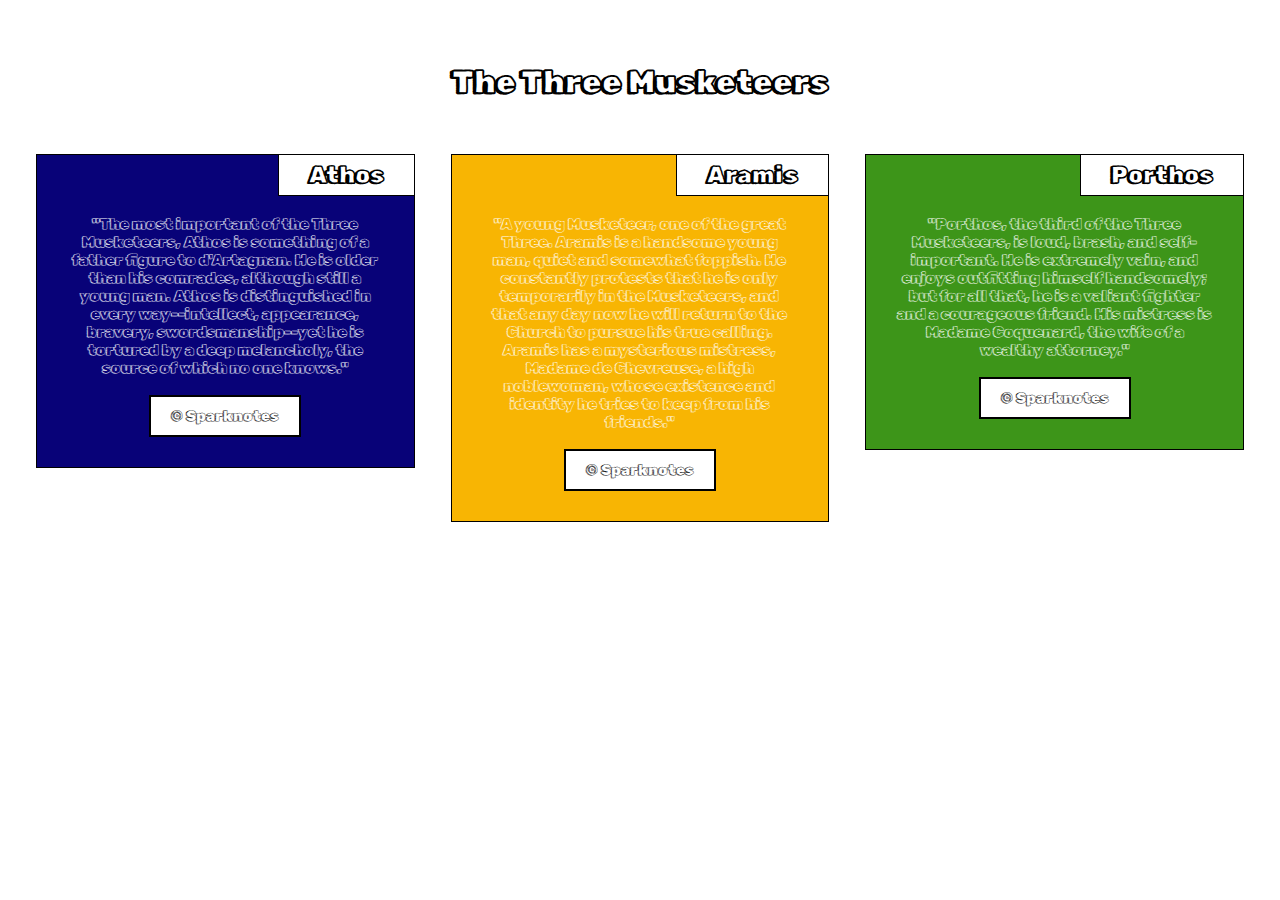
<file: site/module2-solution-heidy/index.html>
<!DOCTYPE html>
<html>
<head>
<meta charset="utf-8">
<meta name="viewport" content="width=device-width, initial-scale=1">
<link href="https://fonts.googleapis.com/css2?family=Rubik+Doodle+Shadow&display=swap" rel="stylesheet">
<link rel="stylesheet" href="css/style.css">
<title>Module 2 Solution The Three Musketeers</title>
</head>
<body>

<div id="container-fluid">
<div class="row">
    
<h1 class="title-opening">The Three Musketeers</h1>
    
  <div class="col-lg-4">
    <div class="item1">
        <div class="heading-title1">
            <h2>Athos</h2>
        </div>
            <p>
                "The most important of the Three Musketeers, Athos is something of a father figure to d'Artagnan. He is older than his comrades, although still a young man. Athos is distinguished in every way--intellect, appearance, bravery, swordsmanship--yet he is tortured by a deep melancholy, the source of which no one knows."
                <br><br>
                <a href="https://www.sparknotes.com/lit/3musk/characters/" target=”_blank”>&copy Sparknotes</a>
            </p>
            </div>
        </div>
  <div class="col-lg-4">
    <div class="item2">
        <div class="heading-title2">
            <h2>Aramis</h2>
        </div>
            <p>
                "A young Musketeer, one of the great Three. Aramis is a handsome young man, quiet and somewhat foppish. He constantly protests that he is only temporarily in the Musketeers, and that any day now he will return to the Church to pursue his true calling. Aramis has a mysterious mistress, Madame de Chevreuse, a high noblewoman, whose existence and identity he tries to keep from his friends."
                <br><br>
                <a href="https://www.sparknotes.com/lit/3musk/characters/" target=”_blank”>&copy Sparknotes</a>
            </p>
            </div>
        </div>
        <div class="col-lg-4 col-lg-respontab">
            <div class="item3">
                <div class="heading-title3">
                    <h2>Porthos</h2>
                </div>
                    <p>
                        "Porthos, the third of the Three Musketeers, is loud, brash, and self-important. He is extremely vain, and enjoys outfitting himself handsomely; but for all that, he is a valiant fighter and a courageous friend. His mistress is Madame Coquenard, the wife of a wealthy attorney."
                        <br><br>
                        <a href="https://www.sparknotes.com/lit/3musk/characters/" target=”_blank”>&copy Sparknotes</a>
                    </p>
                    </div>
                </div>

</div>
</div>

</body>
</html>
</file>
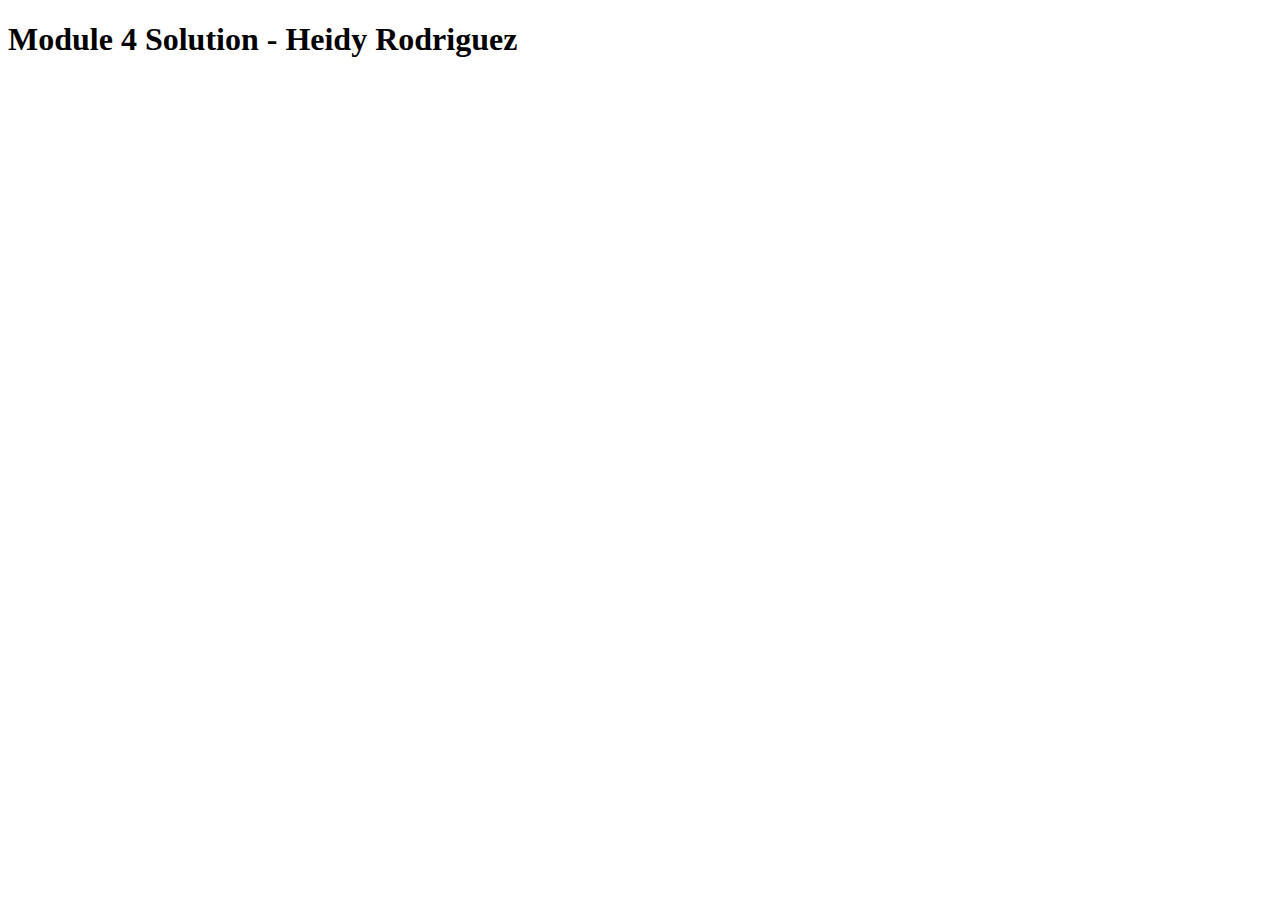
<file: site/module4-solution-heidy/index.html>
<!DOCTYPE html>
<html>
<head>
  <meta charset="utf-8">
  <title>Module 4 Solution - Heidy Rodriguez</title>
  <script src="js/SpeakHello.js"></script>
  <script src="js/SpeakGoodbye.js"></script>
  <script src="js/script.js"></script>
</head>
<body>
  <h1>Module 4 Solution - Heidy Rodriguez</h1>
</body>
</html>
</file>
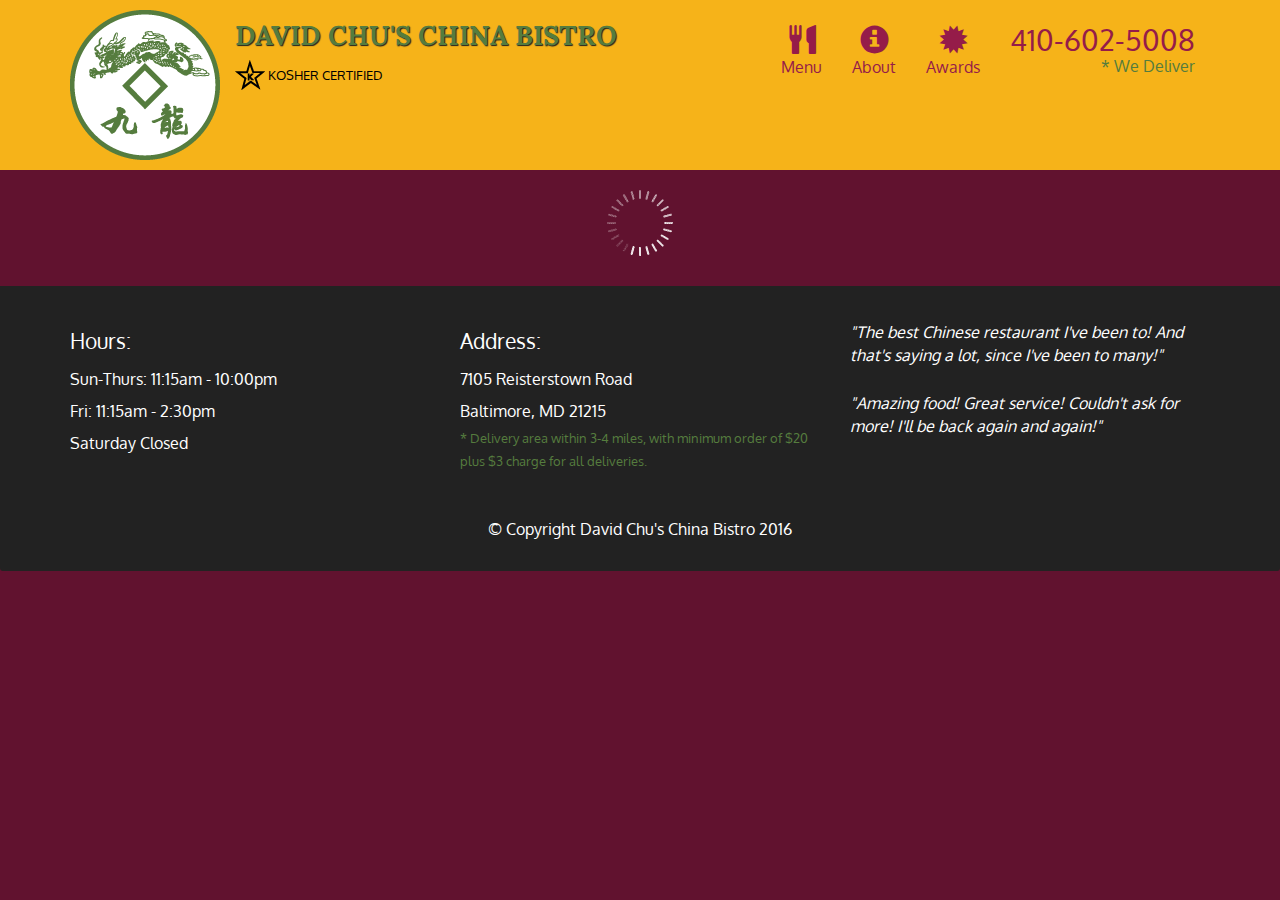
<file: site/module5-solution-heidy/assignment5-solution-starter/index.html>
<!doctype html>
<html lang="en">
  <head>
    <meta charset="utf-8">
    <meta http-equiv="X-UA-Compatible" content="IE=edge">
    <meta name="viewport" content="width=device-width, initial-scale=1">
    <title>David Chu's China Bistro</title>
    <link rel="stylesheet" href="css/bootstrap.min.css">
    <link rel="stylesheet" href="css/styles.css">
    <link href='https://fonts.googleapis.com/css?family=Oxygen:400,300,700' rel='stylesheet' type='text/css'>
    <link href='https://fonts.googleapis.com/css?family=Lora' rel='stylesheet' type='text/css'>
  </head>
<body>
  <header>
    <nav id="header-nav" class="navbar navbar-default">
      <div class="container">
        <div class="navbar-header">
          <a href="index.html" class="pull-left visible-md visible-lg">
            <div id="logo-img" alt="Logo image"></div>
          </a>

          <div class="navbar-brand">
            <a href="index.html"><h1>David Chu's China Bistro</h1></a>
            <p>
              <img src="images/star-k-logo.png" alt="Kosher certification">
              <span>Kosher Certified</span>
            </p>
          </div>

          <button id="navbarToggle" type="button" class="navbar-toggle collapsed" data-toggle="collapse" data-target="#collapsable-nav" aria-expanded="false">
            <span class="sr-only">Toggle navigation</span>
            <span class="icon-bar"></span>
            <span class="icon-bar"></span>
            <span class="icon-bar"></span>
          </button>
        </div>
        
        <div id="collapsable-nav" class="collapse navbar-collapse">
           <ul id="nav-list" class="nav navbar-nav navbar-right">
            <li id="navHomeButton" class="visible-xs active">
              <a href="index.html">
                <span class="glyphicon glyphicon-home"></span> Home</a>
            </li>
            <li id="navMenuButton">
              <a href="#" onclick="$dc.loadMenuCategories();">
                <span class="glyphicon glyphicon-cutlery"></span><br class="hidden-xs"> Menu</a>
            </li>
            <li>
              <a href="#">
                <span class="glyphicon glyphicon-info-sign"></span><br class="hidden-xs"> About</a>
            </li>
            <li>
              <a href="#">
                <span class="glyphicon glyphicon-certificate"></span><br class="hidden-xs"> Awards</a>
            </li>
            <li id="phone" class="hidden-xs">
              <a href="tel:410-602-5008">
                <span>410-602-5008</span></a><div>* We Deliver</div>
            </li>
          </ul><!-- #nav-list -->
        </div><!-- .collapse .navbar-collapse -->
      </div><!-- .container -->
    </nav><!-- #header-nav -->
  </header>

  <div id="call-btn" class="visible-xs">
    <a class="btn" href="tel:410-602-5008">
    <span class="glyphicon glyphicon-earphone"></span>
    410-602-5008
    </a>
  </div>
  <div id="xs-deliver" class="text-center visible-xs">* We Deliver</div>

  <div id="main-content" class="container"></div>

  <footer class="panel-footer">
    <div class="container">
      <div class="row">
        <section id="hours" class="col-sm-4">
          <span>Hours:</span><br>
          Sun-Thurs: 11:15am - 10:00pm<br>
          Fri: 11:15am - 2:30pm<br>
          Saturday Closed
          <hr class="visible-xs">
        </section>
        <section id="address" class="col-sm-4">
          <span>Address:</span><br>
          7105 Reisterstown Road<br>
          Baltimore, MD 21215
          <p>* Delivery area within 3-4 miles, with minimum order of $20 plus $3 charge for all deliveries.</p>
          <hr class="visible-xs">
        </section>
        <section id="testimonials" class="col-sm-4">
          <p>"The best Chinese restaurant I've been to! And that's saying a lot, since I've been to many!"</p>
          <p>"Amazing food! Great service! Couldn't ask for more! I'll be back again and again!"</p>
        </section>
      </div>
      <div class="text-center">&copy; Copyright David Chu's China Bistro 2016</div>
    </div>
  </footer>

  <!-- jQuery (Bootstrap JS plugins depend on it) -->
  <script src="js/jquery-2.1.4.min.js"></script>
  <script src="js/bootstrap.min.js"></script>
  <script src="js/ajax-utils.js"></script>
  <script src="js/script.js"></script>
</body>
</html>
</file>
<file: site/module2-solution-heidy/css/style.css>
/********** Base styles **********/
* {
    margin: 0;
    padding: 0;
    box-sizing: border-box;
  }
  
  body {
    margin-top: 10px;
    font-family: 'Rubik Doodle Shadow', sans-serif;
  }

  .title-opening {
    margin-bottom: 35px;
    text-align: center;
  }
  
div#container-fluid {
  position: relative;
  top: 45px;
  margin: 18px;
}

div.item1 {
    position: relative;
    background-color: #080278;
    top: 0;
    margin: 18px;
    padding: 30px;
    border: 1px solid #000;
}

div.item2 {
    position: relative;
    background-color: #F8B503;
    top: 0;
    margin: 18px;
    padding: 30px;
    border: 1px solid #000;
}

div.item3 {
    position: relative;
    background-color: #3D9519;
    top: 0;
    margin: 18px;
    padding: 30px;
    border: 1px solid #000;
}

div.item1 p,
div.item2 p,
div.item3 p{
    margin-top: 30px;
    text-align: center;
    font-size: 15px;
    color: #fff;
}

a:link, a:visited {
    background-color: white;
    color: black;
    border: 2px solid #000;
    padding: 10px 20px;
    text-align: center;
    text-decoration: none;
    display: inline-block;
  }
  
  a:hover, a:active {
    background-color: #007acd;
    color: #fff;
  }

div.heading-title1,
div.heading-title2,
div.heading-title3 {
    position: absolute;
    top: 0px;
    right: 0px;
    background: #fff;
    padding: 6px 30px;
    margin-bottom: 30px;
    border-left: 1px solid #000;
    border-bottom: 1px solid #000;
}

  
  /* Simple Responsive Framework. */
  .row {
    width: 100%;
  }
  

  /* All Media Queries */
  /********** Desktop and large devices only **********/
  @media (min-width: 992px) {
    .col-lg-1, .col-lg-2, .col-lg-3, .col-lg-4, .col-lg-5, .col-lg-6, .col-lg-7, .col-lg-8, .col-lg-9, .col-lg-10, .col-lg-11, .col-lg-12 {
      float: left;
    }
    .col-lg-1 {
      width: 8.33%;
    }
    .col-lg-2 {
      width: 16.66%;
    }
    .col-lg-3 {
      width: 25%;
    }
    .col-lg-4 {
      width: 33.33%;
    }
    .col-lg-5 {
      width: 41.66%;
    }
    .col-lg-6 {
      width: 50%;
    }
    .col-lg-7 {
      width: 58.33%;
    }
    .col-lg-8 {
      width: 66.66%;
    }
    .col-lg-9 {
      width: 74.99%;
    }
    .col-lg-10 {
      width: 83.33%;
    }
    .col-lg-11 {
      width: 91.66%;
    }
    .col-lg-12 {
      width: 100%;
    }
  }

   /********** Tablet devices only **********/
   @media (min-width: 768px) and (max-width: 991px) {
    .col-lg-4 {
        width: 50%;
        float: left;
    }

    .col-lg-respontab {
        width: 100%;
        float: left;
    }
    }
    

   /********** Mobile devices only **********/
   @media (max-width: 767px) {
      .col-lg-4 {
        width: 100%;
        float: left;
      }
    }
</file>
<file: site/module5-solution-heidy/assignment5-solution-starter/css/styles.css>
body {
  font-size: 16px;
  color: #fff;
  background-color: #61122f;
  font-family: 'Oxygen', sans-serif;
}

/** HEADER **/
#header-nav {
  background-color: #f6b319;
  border-radius: 0;
  border: 0;
}

#logo-img {
  background: url('../images/restaurant-logo_large.png') no-repeat;
  width: 150px;
  height: 150px;
  margin: 10px 15px 10px 0;
}

.navbar-brand {
  padding-top: 25px;
}
.navbar-brand h1 { /* Restaurant name */
  font-family: 'Lora', serif;
  color: #557c3e;
  font-size: 1.5em;
  text-transform: uppercase;
  font-weight: bold;
  text-shadow: 1px 1px 1px #222;
  margin-top: 0;
  margin-bottom: 0;
  line-height: .75;
}
.navbar-brand a:hover, .navbar-brand a:focus {
  text-decoration: none;
}
.navbar-brand p { /* Kosher cert */
  color: #000;
  text-transform: uppercase;
  font-size: .7em;
  margin-top: 15px;
}
.navbar-brand p span { /* Star-K */
  vertical-align: middle;
}

#nav-list {
  margin-top: 10px;
}
#nav-list a {
  color: #951C49;
  text-align: center;
}
#nav-list a:hover {
  background: #E7E7E7;
}
#nav-list a span {
  font-size: 1.8em;
}

#phone {
  margin-top: 5px;
}
#phone a { /* Phone number */
  text-align: right;
  padding-bottom: 0;
}
#phone div { /* We Deliver */
  color: #557c3e;
  text-align: right;
  padding-right: 15px;
}

.navbar-header button.navbar-toggle, .navbar-header .icon-bar {
  border: 1px solid #61122f;
}
.navbar-header button.navbar-toggle {
  clear: both;
  margin-top: -30px;
}
/* END HEADER */

/* FOOTER */
.panel-footer {
  margin-top: 30px;
  padding-top: 35px;
  padding-bottom: 30px;
  background-color: #222;
  border-top: 0;
}
.panel-footer div.row {
  margin-bottom: 35px;
}
#hours, #address {
  line-height: 2;
}
#hours > span, #address > span {
  font-size: 1.3em;
}
#address p {
  color: #557c3e;
  font-size: .8em;
  line-height: 1.8;
}
#testimonials {
  font-style: italic;
}
#testimonials p:nth-child(2) {
  margin-top: 25px;
}
/* END FOOTER */



/* HOME PAGE */
.container .jumbotron {
  box-shadow: 0 0 50px #3F0C1F;
  border: 2px solid #3F0C1F;
}

#menu-tile, #specials-tile, #map-tile {
  height: 250px;
  width: 100%;
  margin-bottom: 15px;
  position: relative;
  border: 2px solid #3F0C1F;
  overflow: hidden;
}
#menu-tile:hover, #specials-tile:hover, #map-tile:hover {
  box-shadow: 0 1px 5px 1px #cccccc;
}
#menu-tile {
  background: url('../images/menu-tile.jpg') no-repeat;
  background-position: center;
}
#specials-tile {
  background: url('../images/specials-tile.jpg') no-repeat;
  background-position: center;
}
#menu-tile span, #specials-tile span, #map-tile span {
  position: absolute;
  bottom: 0;
  right: 0;
  width: 100%;
  text-align: center;
  font-size: 1.6em;
  text-transform: uppercase;
  background-color: #000;
  color: #fff;
  opacity: .8;
}
/* END HOME PAGE */

/* MENU CATEGORIES PAGE */
.category-tile { 
  position: relative;
  border: 2px solid #3F0C1F;
  overflow: hidden;
  width: 200px;
  height: 200px;
  margin: 0 auto 15px;
}
.category-tile span {
  position: absolute;
  bottom: 0;
  right: 0;
  width: 100%;
  text-align: center;
  font-size: 1.2em;
  text-transform: uppercase;
  background-color: #000;
  color: #fff;
  opacity: .8;
}
.category-tile:hover {
  box-shadow: 0 1px 5px 1px #cccccc;
}

#menu-categories-title + div {
  margin-bottom: 50px;
}
/* END MENU CATEGORIES PAGE */

/* SINGLE CATEGORY PAGE */
.menu-item-tile {
  margin-bottom: 25px;
}
.menu-item-tile hr {
  width: 80%;
}
.menu-item-tile .menu-item-price {
  font-size: 1.1em;
  text-align: right;
  margin-top: -15px;
  margin-right: -15px;
}
.menu-item-tile .menu-item-price span {
  font-size: .6em;
}
.menu-item-photo {
  position: relative;
  border: 2px solid #3F0C1F; 
  overflow: hidden;
  padding: 0;
  margin-right: -15px;
  margin-left: auto;
  margin-bottom: 20px;
  max-width: 250px;
}
.menu-item-photo div {
  position: absolute;
  bottom: 0;
  right: 0;
  width: 80px;
  background-color: #557c3e;
  text-align: center;
}
.menu-item-description {
  padding-right: 30px;
}
h3.menu-item-title {
  margin: 0 0 10px;
}
.menu-item-details {
  font-size: .9em;
  font-style: italic;
}
/* END SINGLE CATEGORY PAGE */


/********** Large devices only **********/
@media (min-width: 1200px) {
  .container .jumbotron {
    background: url('../images/jumbotron_1200.jpg') no-repeat;
    height: 675px;
  }
}

/********** Medium devices only **********/
@media (min-width: 992px) and (max-width: 1199px) {
  /* Header */
  #logo-img {
    background: url('../images/restaurant-logo_medium.png') no-repeat;
    width: 100px;
    height: 100px;
    margin: 5px 5px 5px 0;
  }
  /* End Header */

  /* Home Page */
  .container .jumbotron {
    background: url('../images/jumbotron_992.jpg') no-repeat;
    height: 558px;
  }
  /* End Home Page */
}

/********** Small devices only **********/
@media (min-width: 768px) and (max-width: 991px) {
  /* Home Page */
  .container .jumbotron {
    background: url('../images/jumbotron_768.jpg') no-repeat;
    height: 432px;
  }
  /* End Home Page */
}

/********** Extra small devices only **********/
@media (max-width: 767px) {
  /* Header */
  .navbar-brand {
    padding-top: 10px;
    height: 80px;
  }
  .navbar-brand h1 { /* Restaurant name */
    padding-top: 10px;
    font-size: 5vw; /* 1vw = 1% of viewport width */
  }
  .navbar-brand p { /* Kosher cert */
    font-size: .6em;
    margin-top: 12px;
  }
  .navbar-brand p img { /* Star-K */
    height: 20px;
  }

  #collapsable-nav a { /* Collapsed nav menu text */
    font-size: 1.2em;
  }
  #collapsable-nav a span { /* Collapsed nav menu glyph */
    font-size: 1em;
    margin-right: 5px;
  }

  #call-btn > a {
    font-size: 1.5em;
    display: block;
    margin: 0 20px;
    padding: 10px;
    border: 2px solid #fff;
    background-color: #f6b319;
    color: #951c49;
  }
  #xs-deliver {
    margin-top: 5px;
    font-size: .7em;
    letter-spacing: .1em;
    text-transform: uppercase;
  }
  /* End Header */

  /* Footer */
  .panel-footer section {
    margin-bottom: 30px;
    text-align: center;
  }
  .panel-footer section:nth-child(3) {
    margin-bottom: 0; /* margin already exists on the whole row */
  }
  .panel-footer section hr {
    width: 50%;
  }
  /* End Footer */

  /* Home Page */
  .container .jumbotron {
    margin-top: 30px;
    padding: 0;
  }
  #menu-tile, #specials-tile {
    width: 360px;
    margin: 0 auto 15px;
  }

  .menu-item-photo {
    margin-right: auto;
  }
  .menu-item-tile .menu-item-price {
    text-align: center;
  }
  .menu-item-description {
    text-align: center;;
  }
}


/********** Super extra small devices Only :-) (e.g., iPhone 4) **********/
@media (max-width: 479px) {
  /* Header */
  .navbar-brand h1 { /* Restaurant name */
    padding-top: 5px;
    font-size: 6vw;
  }
  /* End Header */
  
  /* Home page */
  #menu-tile, #specials-tile {
    width: 280px;
    margin: 0 auto 15px;
  }

  .col-xxs-12 {
    position: relative;
    min-height: 1px;
    padding-right: 15px;
    padding-left: 15px;
    float: left;
    width: 100%;
  }
}
</file>
